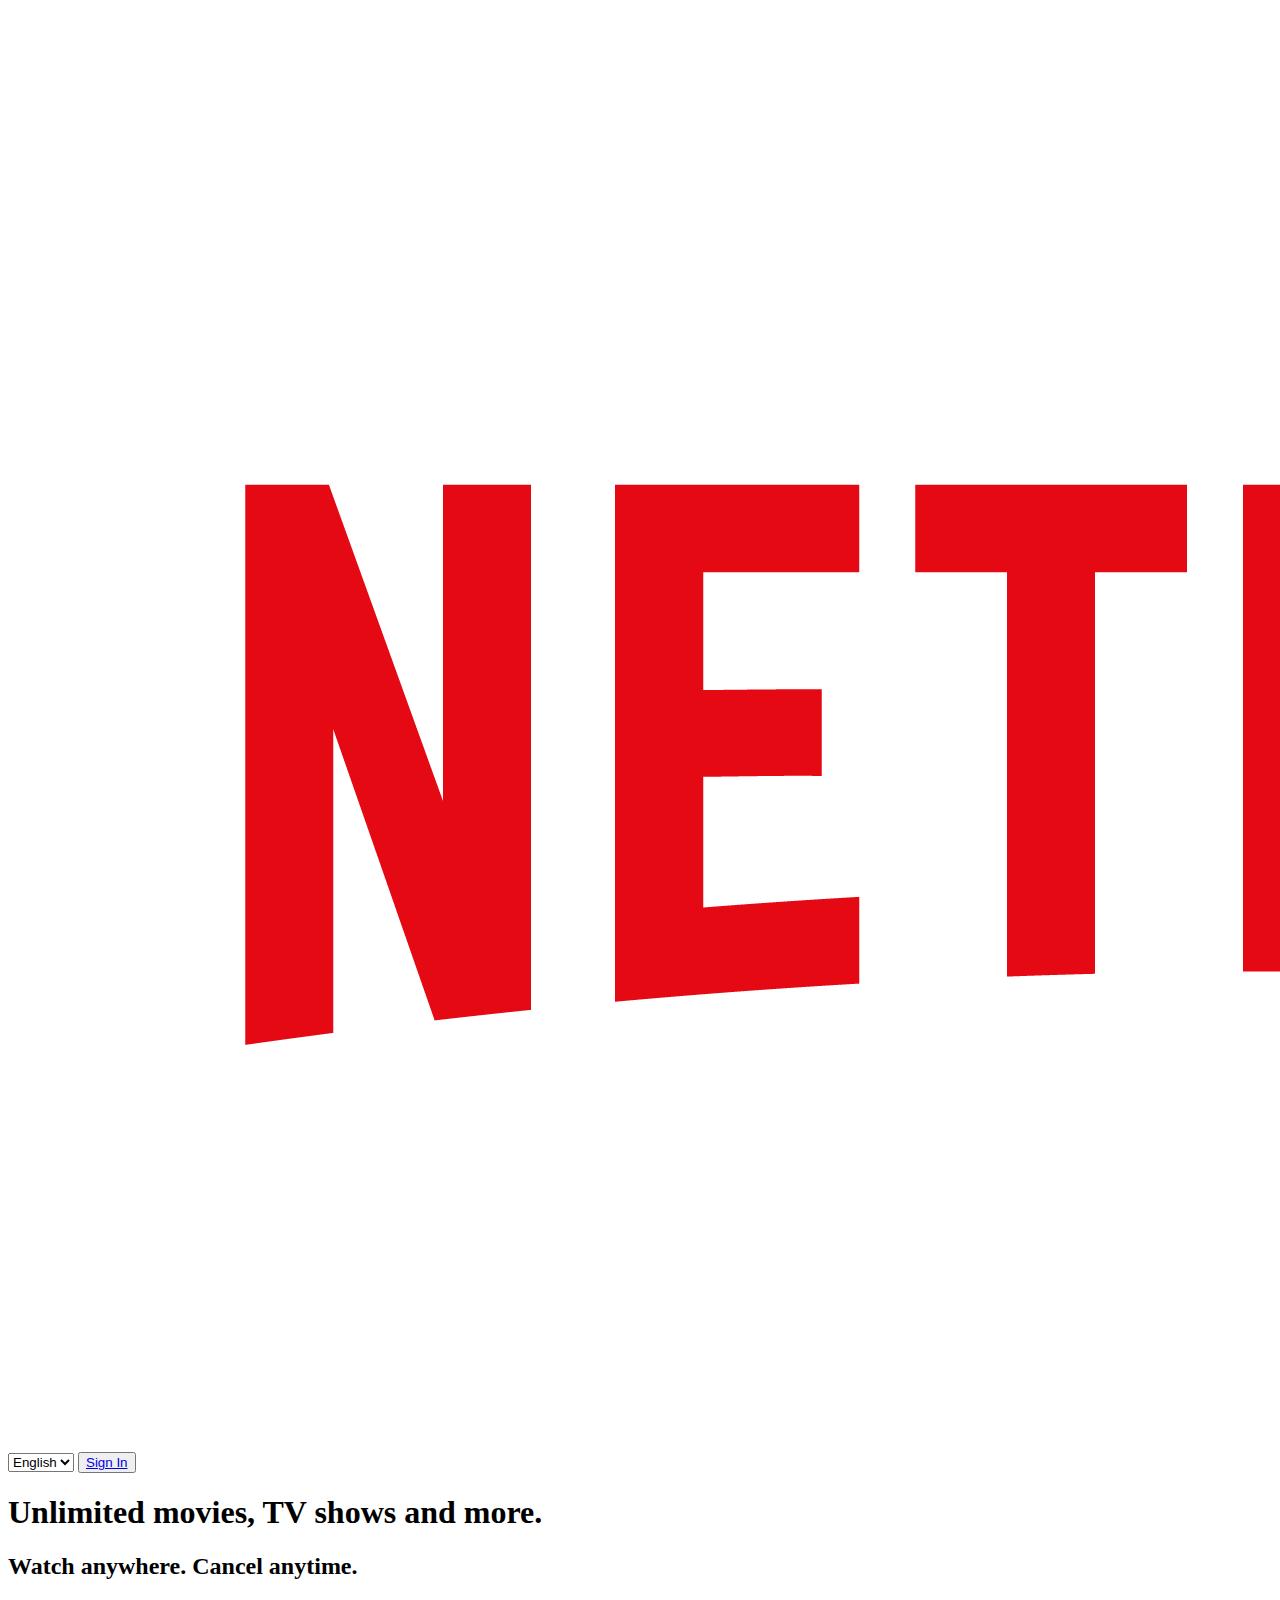
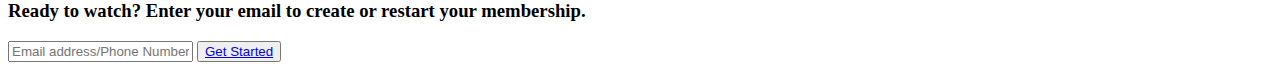
<file: task3-homepage of netflix/index.html>
<!DOCTYPE html>
<html lang="en">

<head>
    <meta charset="UTF-8">
    <meta http-equiv="X-UA-Compatible" content="IE=edge">
    <meta name="viewport" content="width=device-width, initial-scale=1.0">
    <link rel="stylesheet" href="C:\Users\19MIS7076\Downloads\btask3.styles.css">
    <title>Netflix India - Watch TV Shows Online, Watch Movies Online</title>
    <title>Kalepalli Jaya Sai Vyshnavi</title>
</head>

</head>
<body>

    <div class="container">
        <nav class="navbar">
            <div class="left">
                <img src="netflix-logo.png" alt="">
            </div>
            <div class="right">
                <select name="language" class="language">
                    <option value="English">English</option>
                    <option value="Hindi">Hindi</option>
                    <option value="Telugu">Telugu</option>
                    <option value="Korean">Korean</option>
                </select>
                <button><a href="#">Sign In</a></button>
            </div>
        </nav>

        <div class="title">
            <div class="content">
                <h1>Unlimited movies, TV shows and more.</h1>
                <h2>Watch anywhere. Cancel anytime.</h2>
                <form action="#">
                    <h3>Ready to watch? Enter your email to create or restart your membership.</h3>
                    <div class="email">
                        <input type="email" name="email" placeholder="Email address/Phone Number">
                        <button><a href="#">Get Started  </a></button>
                    </div>
                </form>
            </div>
        </div>
    </div>
</body>
</html>
</file>
